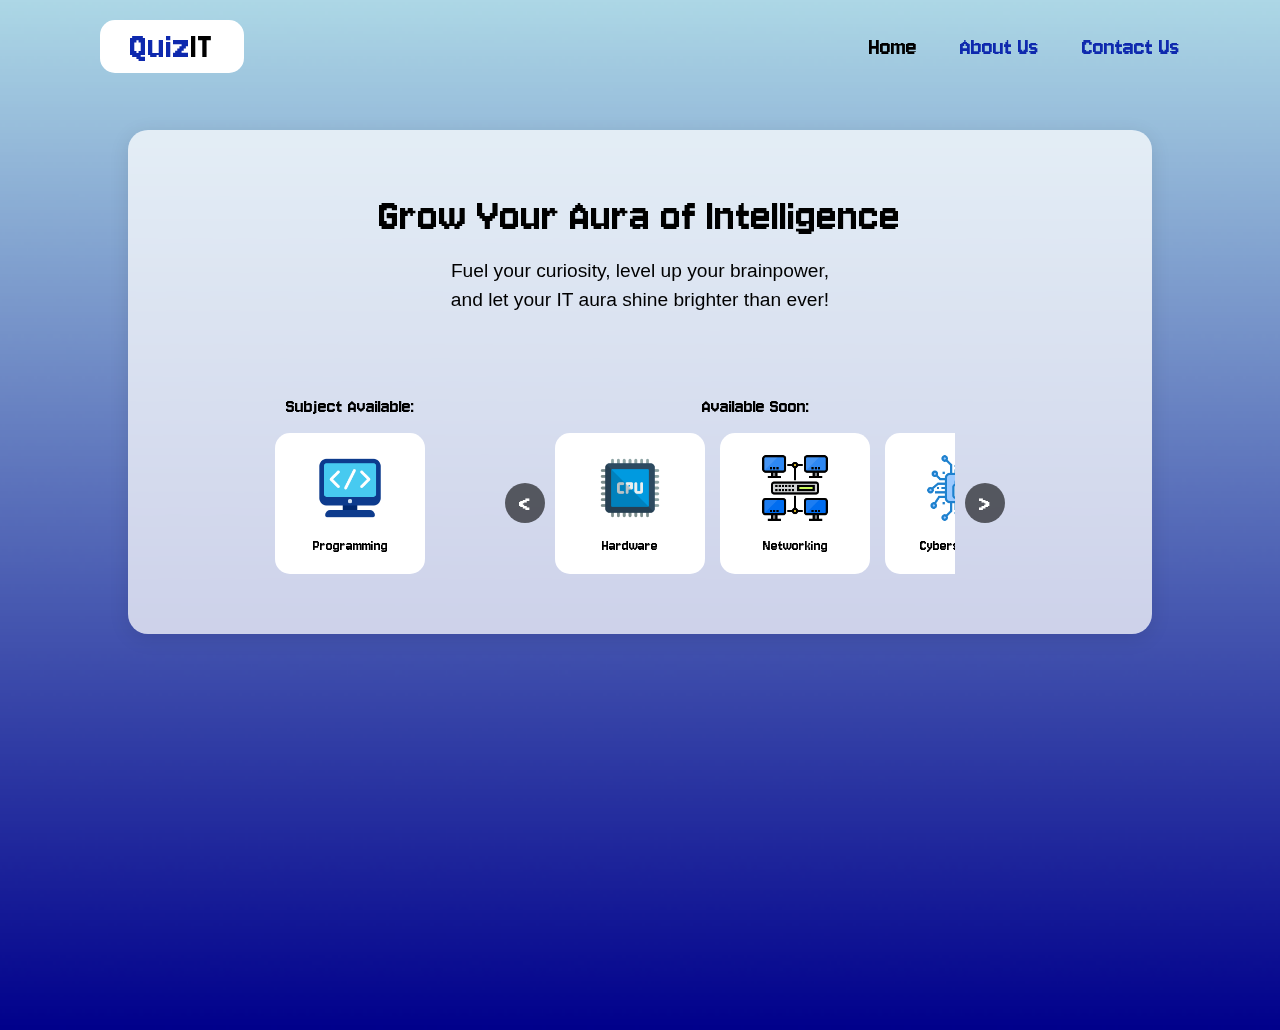
<file: index.html>
<!DOCTYPE html>
<html lang="en">

<head>
  <meta charset="UTF-8" />
  <meta name="viewport" content="width=device-width, initial-scale=1.0" />
  <title>QuizIT</title>
  <link rel="stylesheet" href="style.css" />
</head>

<body>


  <header>
    <h2 class="logo"><span class="Quiz">Quiz</span><span class="IT">IT</span></h2>
    <nav class="navigation">
      <a href="#" class="active">Home</a>
      <a href="AboutUs.html">About Us</a>
      <a href="ContactUs.html">Contact Us</a>
    </nav>
  </header>
  <div class="page-content">
    <div class="transparentbg">
      <div class="main-text">
        <h1>Grow Your Aura of Intelligence</h1>
        <p>
          Fuel your curiosity, level up your brainpower,<br />
          and let your IT aura shine brighter than ever!
        </p>
      </div>

      <!-- Subject Available Section -->
      <div class="subjects-layout">
        <!-- Left section -->
        <div class="left-section">
          <h2>Subject Available:</h2>
          <div class="subjectbox available" id="programmingbox">
            <img src="Images/programming.png" alt="Programming" />
            <p>Programming</p>
          </div>
        </div>

        <!-- Right section -->
        <div class="right-section">
          <h2>Available Soon:</h2>
          <div class="scroll-area">
            <button class="arrow left" id="leftArrow">&lt;</button>

            <div class="scroll-container" id="scrollContainer">
              <div class="subjectbox soon">
                <img src="Images/hardware.png" alt="Hardware" />
                <p>Hardware</p>
              </div>
              <div class="subjectbox soon">
                <img src="Images/networking.png" alt="Networking" />
                <p>Networking</p>
              </div>
              <div class="subjectbox soon">
                <img src="Images/cybersecurity.png" alt="Cybersecurity" />
                <p>Cybersecurity</p>
              </div>
              <div class="subjectbox soon">
                <img src="Images/ui_ux.png" alt="Database" />
                <p>UI/UX</p>
              </div>
            </div>

            <button class="arrow right" id="rightArrow">&gt;</button>
          </div>
        </div>
      </div>
    </div>
  </div>


  <div class="modul" id="programmingmodul">

    <div class="modulcontent">
      <span class="closebtn">&times;</span>

      <div class="popup-content">
        <img src="Images/goodlck.png" alt="Good Luck Icon" class="goodluck-icon" />

        <div class="modul-text">
          <h2>PROGRAMMING</h2>
          <p>Please select: </p>

          <button class="module-btn">MODULE 1: HISTORY</button>
          <button class="module-btn">MODULE 2: BASIC SYNTAX</button>
          <button class="module-btn">MODULE 3: HISTORY AND BASIC SYNTAX</button>
        </div>
      </div>
    </div>
  </div>

  <script src="script.js"></script>
</body>

</html>
</file>
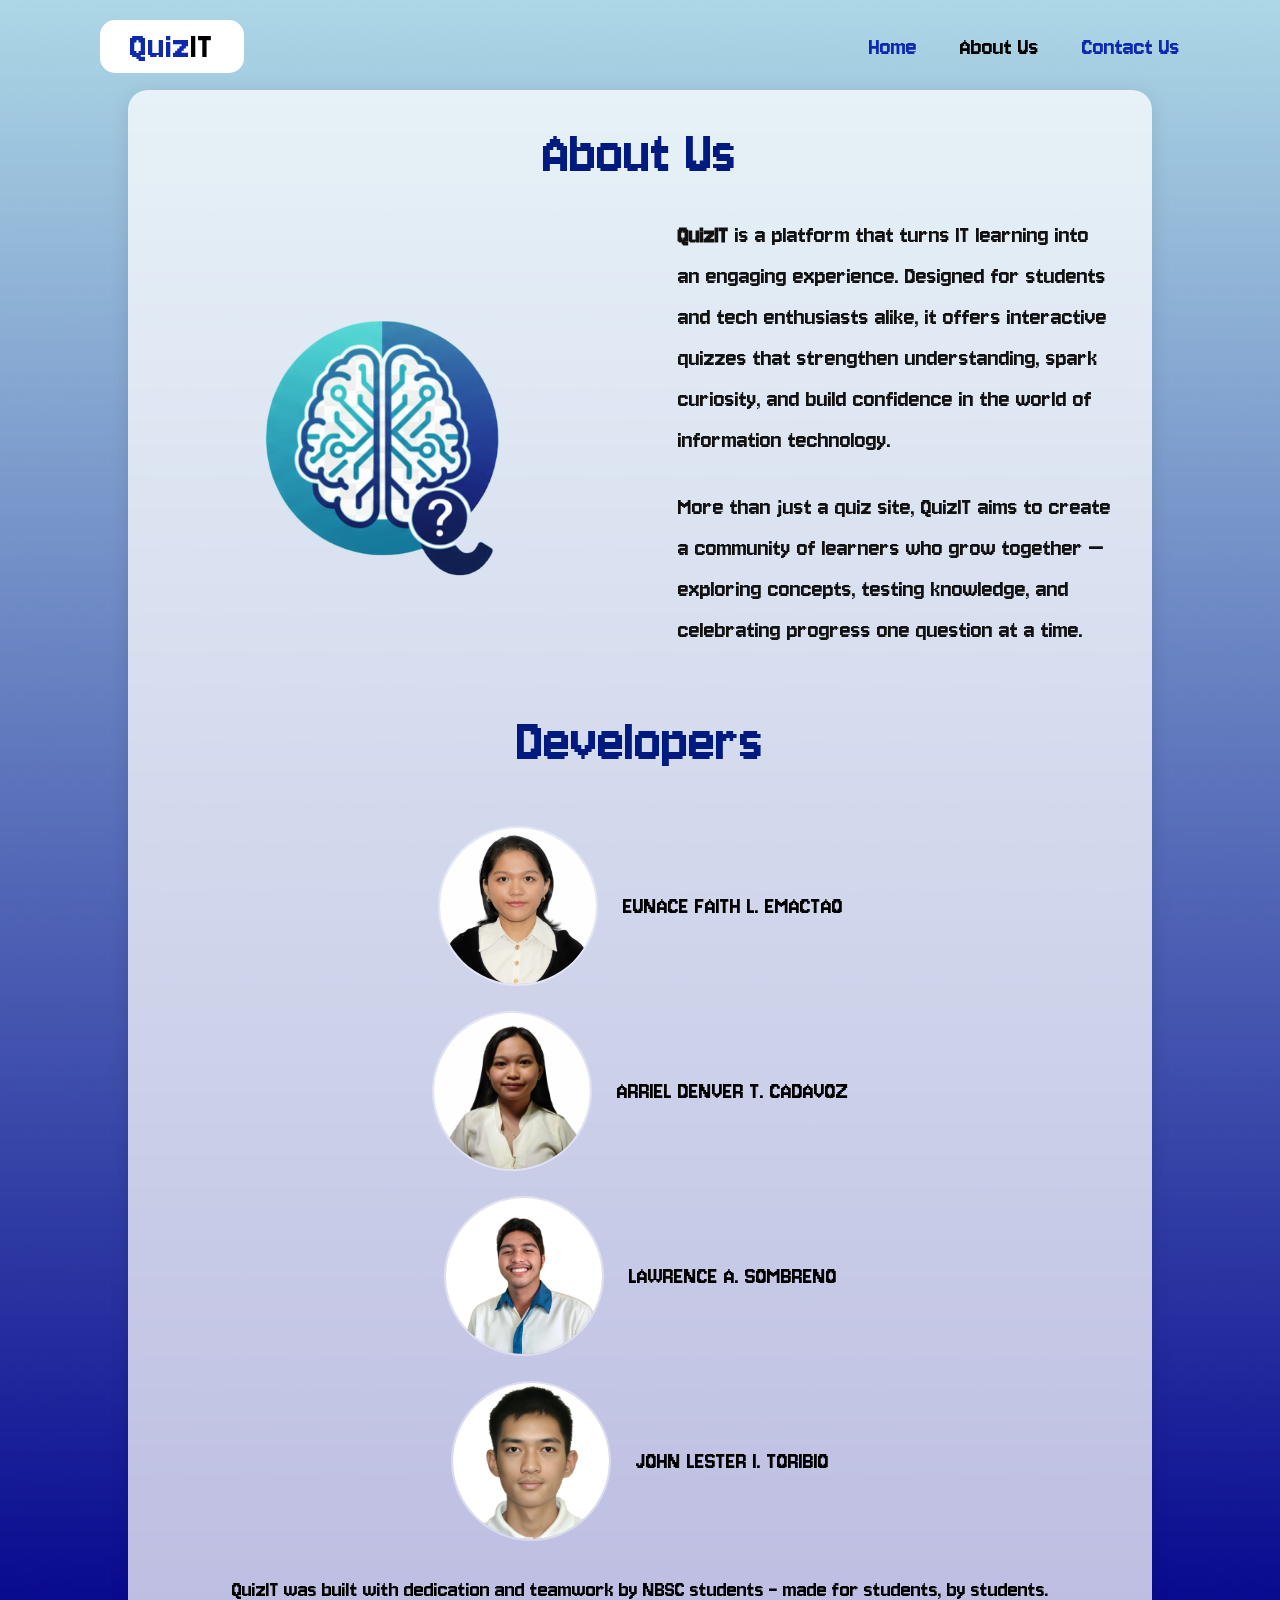
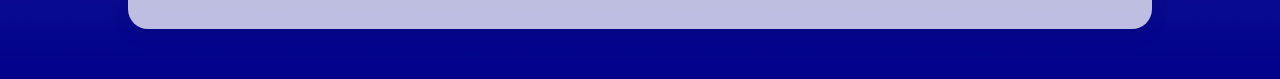
<file: AboutUs.html>
<!DOCTYPE html>
<html lang="en">

<head>
  <meta charset="UTF-8" />
  <meta name="viewport" content="width=device-width, initial-scale=1.0" />
  <title>About Us | QuizIT</title>
  <link rel="stylesheet" href="style.css" />
</head>

<body>
  <header>
    <h2 class="logo"><span class="Quiz">Quiz</span><span class="IT">IT</span></h2>
    <nav class="navigation">
      <a href="index.html">Home</a>
      <a href="#" class="active">About Us</a>
      <a href="ContactUs.html">Contact Us</a>
    </nav>
  </header>

  <section class="about-section">
    <h1>About Us</h1>

    <div class="about-container">
      <div class="about-left">
        <img src="Images/aboutusBrain.png" alt="QuizIT Brain" class="about-img" />
      </div>

      <div class="about-right">
          <p>
            <strong>QuizIT</strong> is a platform that turns IT learning into an engaging experience.
            Designed for students and tech enthusiasts alike, it offers interactive quizzes that strengthen
            understanding, spark curiosity, and build confidence in the world of information technology.
          </p>
          <br>
          <p>
            More than just a quiz site, QuizIT aims to create a community of learners who grow together —
            exploring concepts, testing knowledge, and celebrating progress one question at a time.
          </p>
      </div>
    </div>

    <h2 class="developer-title"> Developers</h2>
    <div class="team-list">
      <div class="team-member">
        <img src="Images/Euna.jpg" alt="Eunace">
        <h3>EUNACE FAITH L. EMACTAO</h3>
      </div>

      <div class="team-member">
        <img src="Images/Ariel.jpg" alt="Arriel">
        <h3>ARRIEL DENVER T. CADAVOZ</h3>
      </div>

      <div class="team-member">
        <img src="Images/law.png" alt="Lawrence">
        <h3>LAWRENCE A. SOMBRENO</h3>
      </div>

      <div class="team-member">
        <img src="Images/Lester.jpg" alt="John Lester">
        <h3>JOHN LESTER I. TORIBIO</h3>
      </div>
    </div>

    <p class="about-bottom">
      QuizIT was built with dedication and teamwork by NBSC
      students - made for students, by students.
    </p>

  </section>
</body>

</html>
</file>
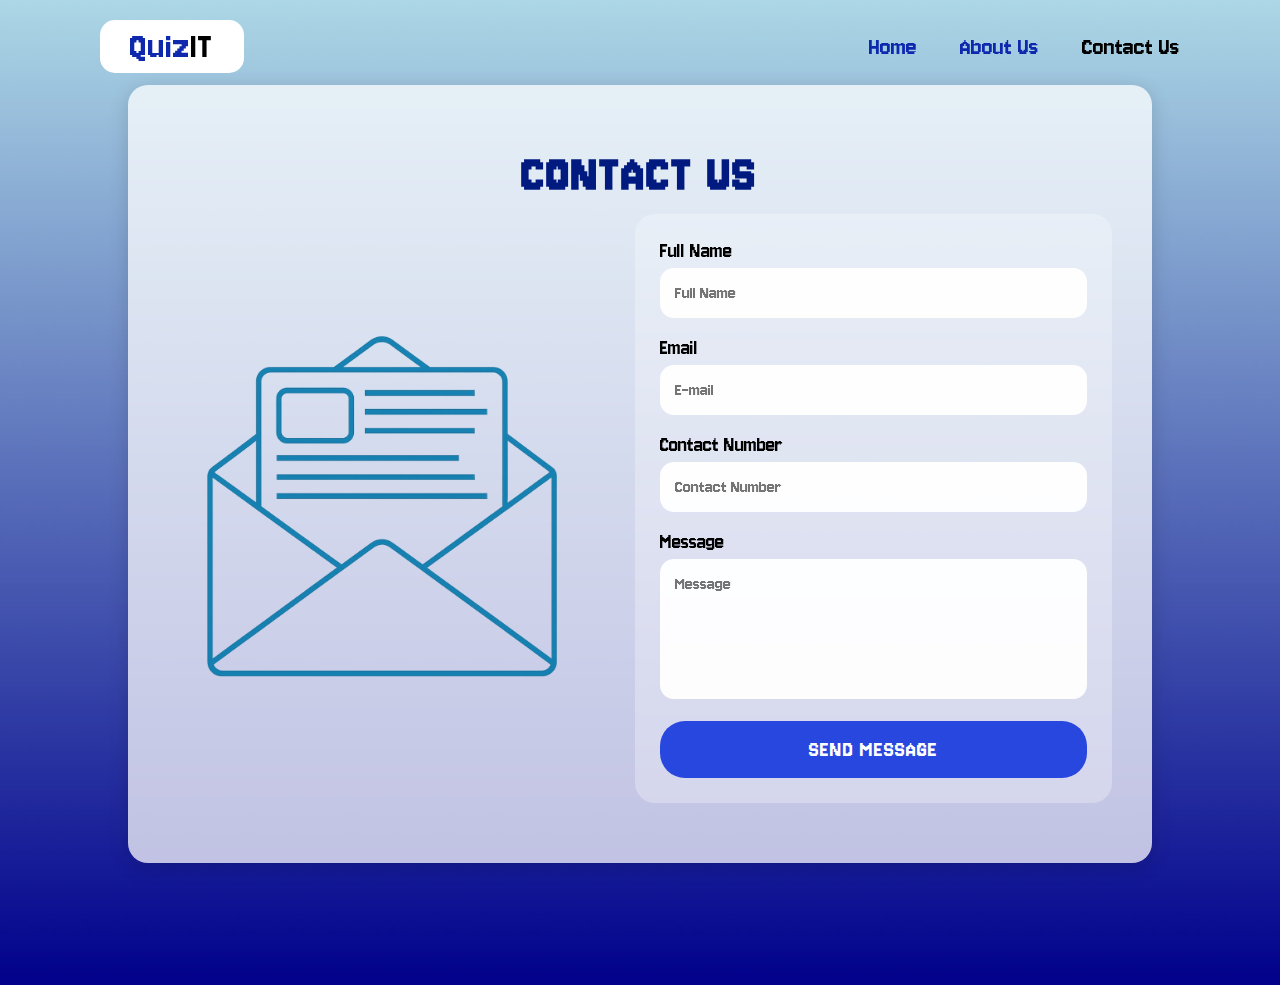
<file: ContactUs.html>
<!DOCTYPE html>
<html lang="en">

<head>
    <meta charset="UTF-8">
    <meta name="viewport" content="width=device-width, initial-scale=1.0">
    <title>Contact Us</title>
    <link rel="stylesheet" href="style.css" />
</head>

<body>
    <header>
        <h2 class="logo"><span class="Quiz">Quiz</span><span class="IT">IT</span></h2>
        <nav class="navigation">
            <a href="index.html">Home</a>
            <a href="AboutUs.html">About Us</a>
            <a href="#" class="active">Contact Us</a>
        </nav>
    </header>

    <section class="contact-section">
        <h1>CONTACT US</h1>

        <div class="contact-container">


            <div class="contact-left">
                <img src="Images/messicon.png" alt="">
            </div>


            <div class="contact-middle">
                <img src="Images/contus.png" alt="">
            </div>


            <form class="contact-form" action="https://formsubmit.co/quizit.inc@gmail.com" method="POST">

                <input type="hidden" name="_captcha" value="false">
                <input type="hidden" name="_subject" value="New message from QuizIT Contact Form!">
                <input type="hidden" name="_autoresponse" value="Thank you for contacting QuizIT! We will reply as soon as possible.">


                <label>Full Name</label>
                <input type="text" name="Full Name" required placeholder="Full Name">

                <label>Email</label>
                <input type="email" name="Email" required placeholder="E-mail">

                <label>Contact Number</label>
                <input type="text" name="Contact Number" placeholder="Contact Number">

                <label>Message</label>
                <textarea name="Message" required placeholder="Message"></textarea>

                <button class="contact-btn" type="submit">SEND MESSAGE</button>
            </form>


        </div>
    </section>


</body>

</html>
</file>
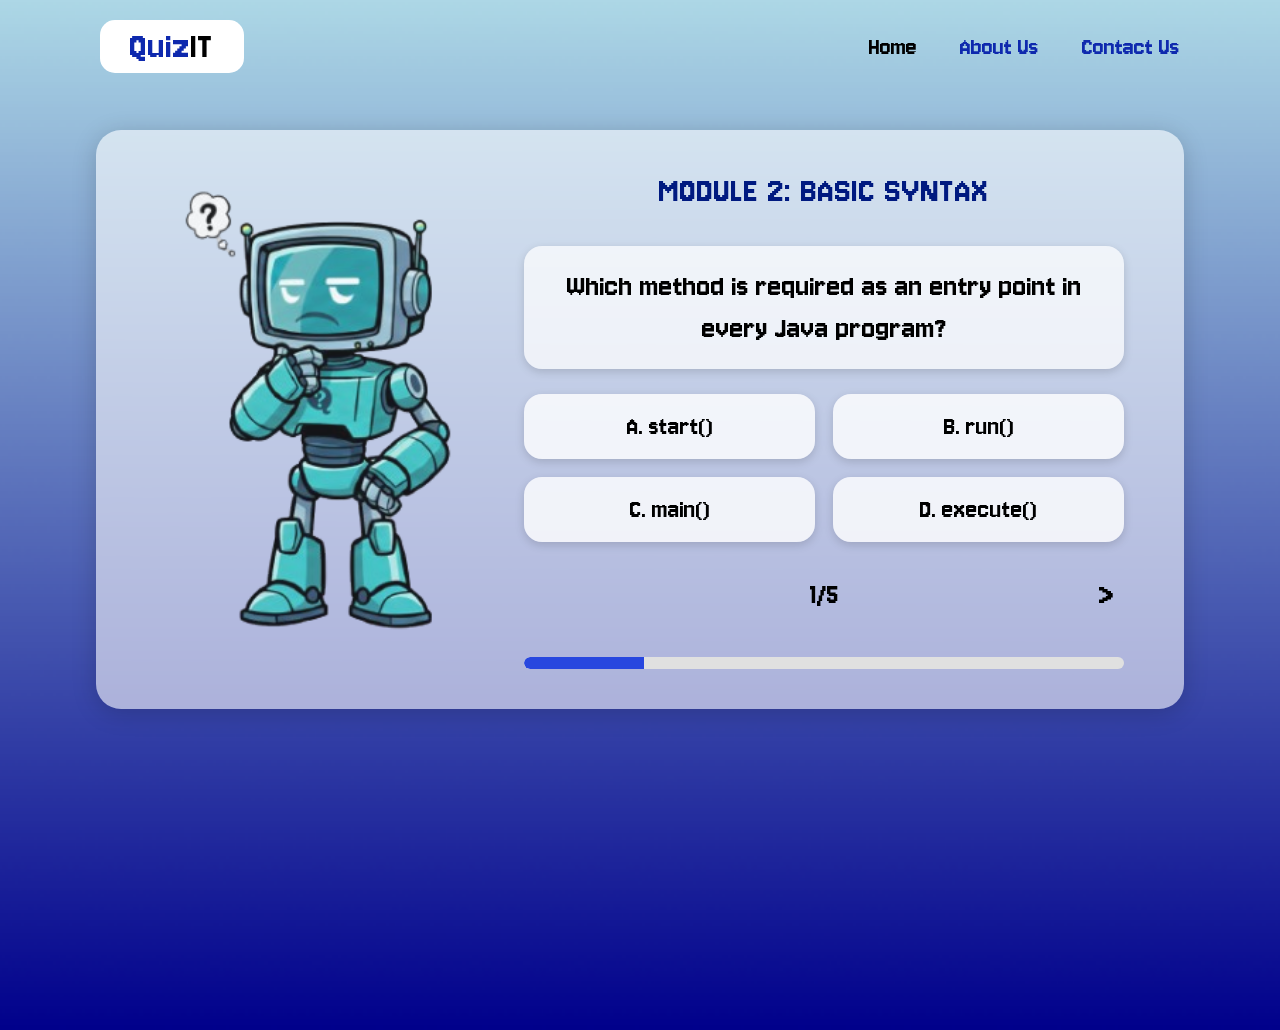
<file: mod 2.html>
<!DOCTYPE html>
<html lang="en">

<head>
    <meta charset="UTF-8">
    <meta name="viewport" content="width=device-width, initial-scale=1.0">
    <title>QuizIT</title>

    <link rel="stylesheet" href="style.css">
</head>

<body>

    <header>
        <h2 class="logo"><span class="Quiz">Quiz</span><span class="IT">IT</span></h2>
        <nav class="navigation">
            <a href="index.html" class="active">Home</a>
            <a href="AboutUs.html">About Us</a>
            <a href="ContactUs.html">Contact Us</a>
        </nav>
    </header>


    <div class="quiz-container">

        <img src="Images/quizrob.png" class="quiz-robot" />


        <div class="quiz-content">

            <div class="module-title" id="moduleTitle"></div>

            <div class="quiz-question" id="quizQuestion"></div>

            <div class="choices-grid" id="choicesGrid"></div>



            <div id="resultPopup" class="result-popup hidden">
                <div class="result-box">

                    <div class="left-side">
                        <img src="Images/congrats.png" class="result-robot">
                    </div>

                    <div class="right-side">
                        <h2 class="result-title">WELL DONE!</h2>
                        <p class="result-message">Nice work — you're improving every time.</p>

                        <h3 class="result-score">
                            Score:<br>
                            <span id="finalScore"></span>
                        </h3>


                        <div class="result-buttons">
                            <button onclick="window.location.href='index.html'" class="home-btn">HOME</button>
                            <button onclick="location.reload()" class="retry-btn">RETRY</button>
                        </div>
                    </div>

                </div>
            </div>



            <div class="quiz-footer">
                <div class="footer-center">1/5</div>
                <span class="next-btn">></span>
            </div>

            <div class="progress-bar">
                <div class="progress-fill"></div>
            </div>

        </div>
    </div>



    <script>
        let currentIndex = 0;
        let questions = [];
        let userAnswers = [];
        let score = 0;


        const moduleTitle = document.getElementById("moduleTitle");
        const quizQuestion = document.getElementById("quizQuestion");
        const choicesGrid = document.getElementById("choicesGrid");
        const footerCenter = document.querySelector(".footer-center");
        const nextBtn = document.querySelector(".next-btn");
        const progressFill = document.querySelector(".progress-fill"); // this is new


        function updateProgress() {

            footerCenter.textContent = `${currentIndex + 1}/${questions.length}`;


            const progressPercent = ((currentIndex + 1) / questions.length) * 100;
            progressFill.style.width = `${progressPercent}%`;
        }


        fetch("questions2.json")
            .then(res => res.json())
            .then(data => {
                function shuffle(array) {
                    return array.sort(() => Math.random() - 0.5);
                }

                let shuffled = shuffle(data.questions);
                questions = shuffled.slice(0, 5);
                userAnswers = Array(questions.length).fill(null);
                loadQuestion(currentIndex);
            })
            .catch(err => console.error(err));


        function loadQuestion(index) {
            const q = questions[index];
            moduleTitle.textContent = q.module;
            quizQuestion.textContent = q.question;
            choicesGrid.innerHTML = "";

            q.choices.forEach((choice, i) => {
                const btn = document.createElement("button");
                btn.className = "choice-btn";
                btn.textContent = choice;


                if (userAnswers[index] === i) btn.classList.add("selected");
                btn.addEventListener("click", () => {

                    userAnswers[index] = i;

                    Array.from(choicesGrid.children).forEach(b => b.classList.remove("selected"));
                    btn.classList.add("selected");
                });

                choicesGrid.appendChild(btn);
            });

            updateProgress();
            footerCenter.textContent = `${index + 1}/${questions.length}`;
        }


        nextBtn.addEventListener("click", () => {
            const selectedIndex = userAnswers[currentIndex];


            if (selectedIndex === null) {
                alert("Please select an answer before moving to the next question.");
                return;
            }


            if (selectedIndex === questions[currentIndex].correct) {
                score++;
            }


            if (currentIndex < questions.length - 1) {
                currentIndex++;
                loadQuestion(currentIndex);
            } else {
                document.getElementById("finalScore").textContent = `${score}/${questions.length}`;
                document.getElementById("resultPopup").classList.remove("hidden");
            }
        });
    </script>


</body>

</html>
</file>
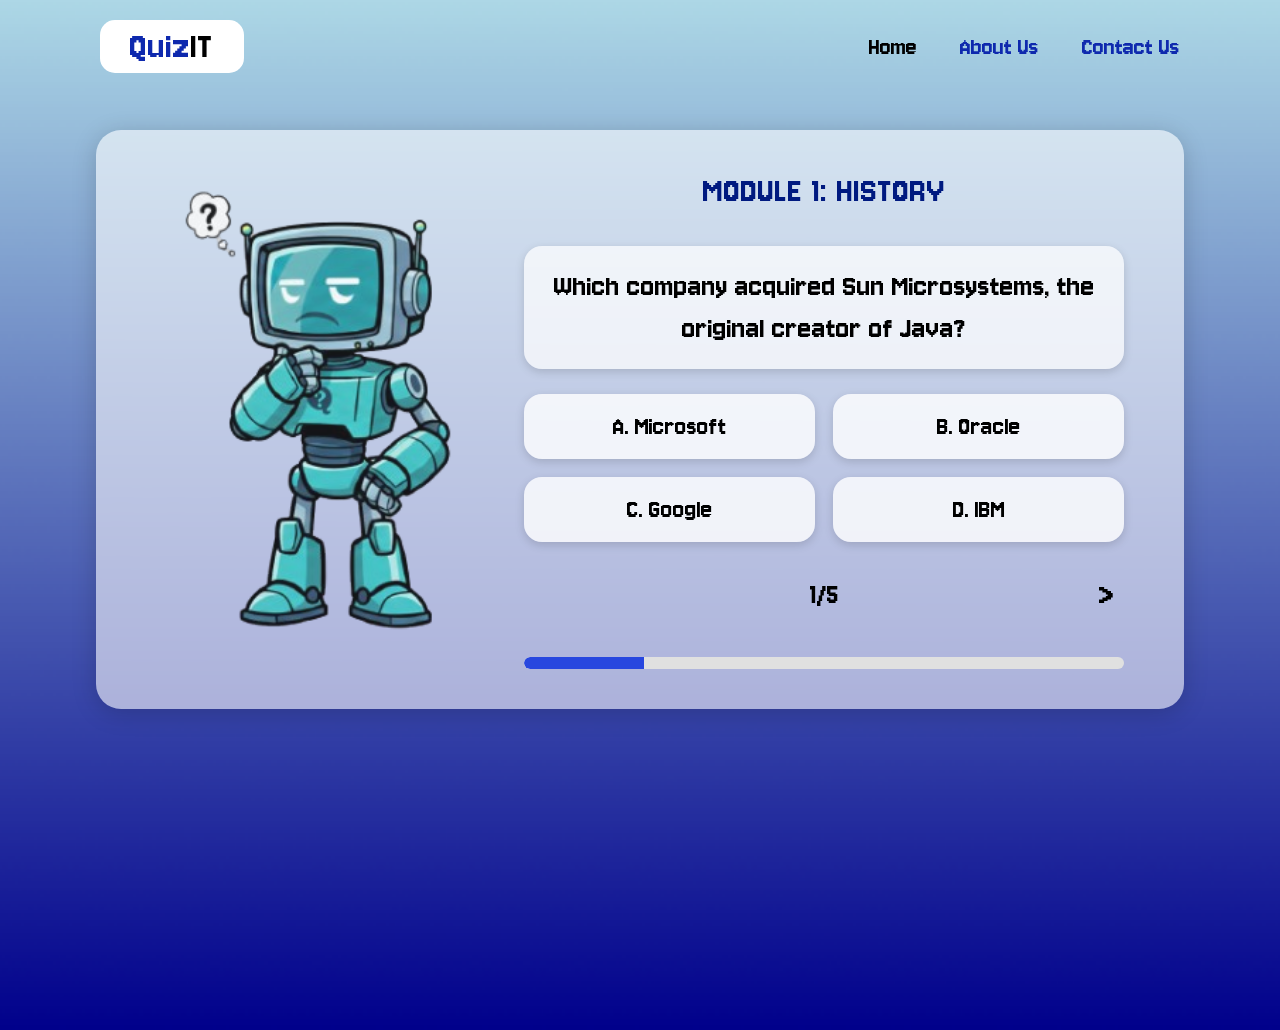
<file: mod1.html>
<!DOCTYPE html>
<html lang="en">

<head>
    <meta charset="UTF-8">
    <meta name="viewport" content="width=device-width, initial-scale=1.0">
    <title>QuizIT</title>

    <link rel="stylesheet" href="style.css">
</head>

<body>

    <header>
        <h2 class="logo"><span class="Quiz">Quiz</span><span class="IT">IT</span></h2>
        <nav class="navigation">
            <a href="index.html" class="active">Home</a>
            <a href="AboutUs.html">About Us</a>
            <a href="ContactUs.html">Contact Us</a>
        </nav>
    </header>


    <div class="quiz-container">

        <img src="Images/quizrob.png" class="quiz-robot" />


        <div class="quiz-content">

            <div class="module-title" id="moduleTitle"></div>

            <div class="quiz-question" id="quizQuestion"></div>

            <div class="choices-grid" id="choicesGrid"></div>



            <div id="resultPopup" class="result-popup hidden">
                <div class="result-box">

                    <div class="left-side">
                        <img src="Images/congrats.png" class="result-robot">
                    </div>

                    <div class="right-side">
                        <h2 class="result-title">WELL DONE!</h2>
                        <p class="result-message">Nice work — you're improving every time.</p>

                        <h3 class="result-score">
                            Score:<br>
                            <span id="finalScore"></span>
                        </h3>


                        <div class="result-buttons">
                            <button onclick="window.location.href='index.html'" class="home-btn">HOME</button>
                            <button onclick="location.reload()" class="retry-btn">RETRY</button>
                        </div>
                    </div>

                </div>
            </div>



            <div class="quiz-footer">
                <div class="footer-center">1/5</div>
                <span class="next-btn">></span>
            </div>

            <div class="progress-bar">
                <div class="progress-fill"></div>
            </div>

        </div>
    </div>



    <script>


        let currentIndex = 0;
        let questions = [];
        let userAnswers = [];
        let score = 0;


        const moduleTitle = document.getElementById("moduleTitle");
        const quizQuestion = document.getElementById("quizQuestion");
        const choicesGrid = document.getElementById("choicesGrid");
        const footerCenter = document.querySelector(".footer-center");
        const nextBtn = document.querySelector(".next-btn");
        const progressFill = document.querySelector(".progress-fill"); // this is new


        function updateProgress() {

            footerCenter.textContent = `${currentIndex + 1}/${questions.length}`;


            const progressPercent = ((currentIndex + 1) / questions.length) * 100;
            progressFill.style.width = `${progressPercent}%`;
        }


        fetch("questions.json")
            .then(res => res.json())
            .then(data => {
                function shuffle(array) {
                    return array.sort(() => Math.random() - 0.5);
                }

                let shuffled = shuffle(data.questions);

                questions = shuffled.slice(0, 5);

                userAnswers = Array(questions.length).fill(null);

                loadQuestion(currentIndex);
            })
            .catch (err => console.error(err));


        function loadQuestion(index) {
            const q = questions[index];
            moduleTitle.textContent = q.module;
            quizQuestion.textContent = q.question;
            choicesGrid.innerHTML = "";

            q.choices.forEach((choice, i) => {
                const btn = document.createElement("button");
                btn.className = "choice-btn";
                btn.textContent = choice;


                if (userAnswers[index] === i) btn.classList.add("selected");

                btn.addEventListener("click", () => {

                    userAnswers[index] = i;

                    Array.from(choicesGrid.children).forEach(b => b.classList.remove("selected"));
                    btn.classList.add("selected");
                });


                choicesGrid.appendChild(btn);


            });
            updateProgress();
            footerCenter.textContent = `${index + 1}/${questions.length}`;
        }


        nextBtn.addEventListener("click", () => {
            const selectedIndex = userAnswers[currentIndex];


            if (selectedIndex === null) {
                alert("Please select an answer before moving to the next question.");
                return;
            }


            if (selectedIndex === questions[currentIndex].correct) {
                score++;
            }


            if (currentIndex < questions.length - 1) {
                currentIndex++;
                loadQuestion(currentIndex);
            } else {
                document.getElementById("finalScore").textContent = `${score}/${questions.length}`;
                document.getElementById("resultPopup").classList.remove("hidden");
            }
        });

    </script>


</body>

</html>
</file>
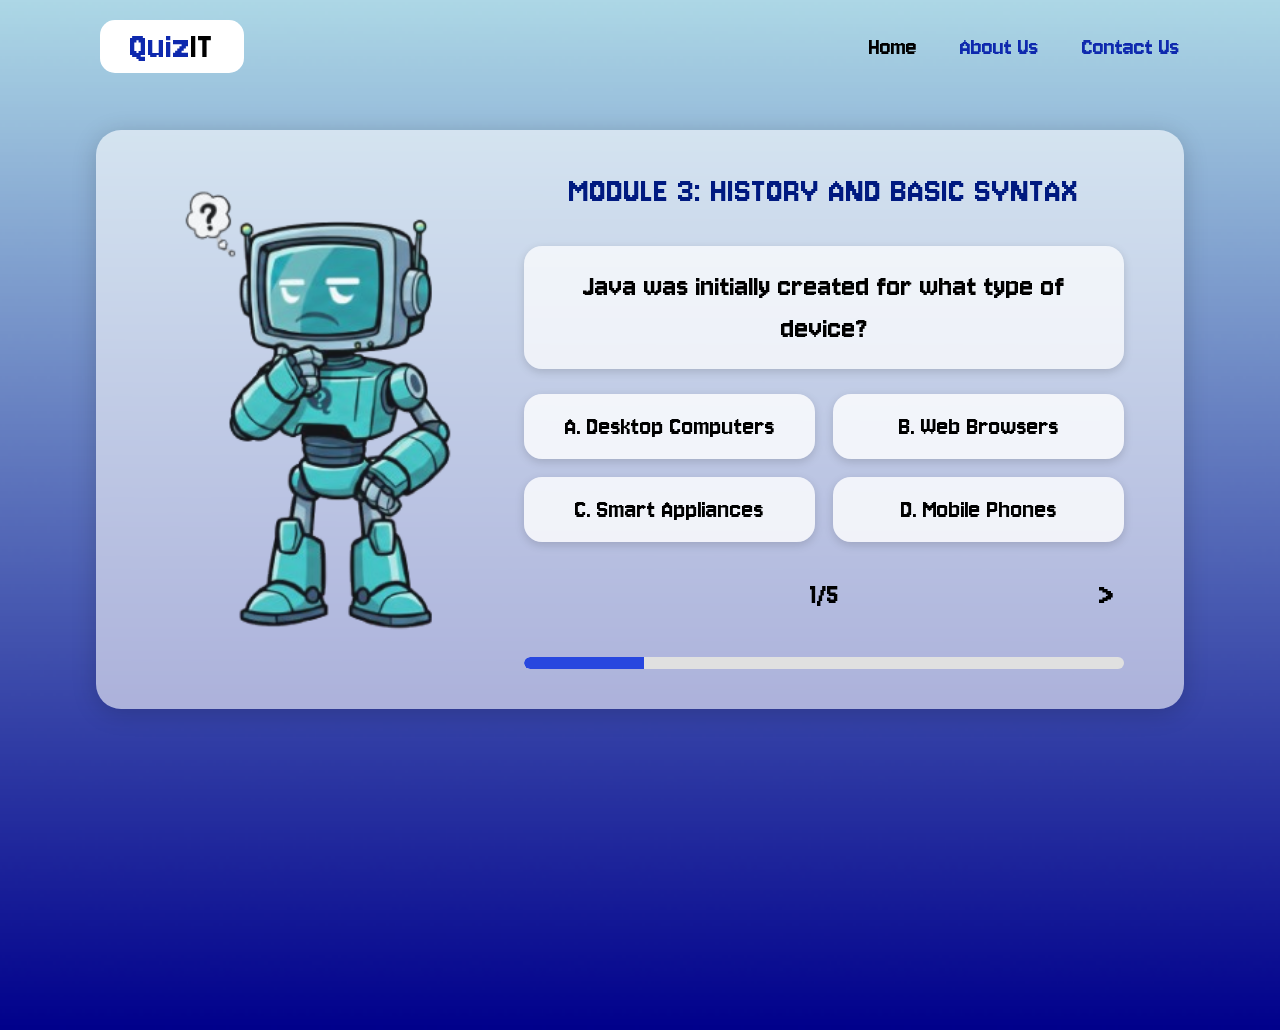
<file: mod3.html>
<!DOCTYPE html>
<html lang="en">

<head>
    <meta charset="UTF-8">
    <meta name="viewport" content="width=device-width, initial-scale=1.0">
    <title>QuizIT</title>

    <link rel="stylesheet" href="style.css">
</head>

<body>

    <header>
        <h2 class="logo"><span class="Quiz">Quiz</span><span class="IT">IT</span></h2>
        <nav class="navigation">
            <a href="index.html" class="active">Home</a>
            <a href="AboutUs.html">About Us</a>
            <a href="ContactUs.html">Contact Us</a>
        </nav>
    </header>


    <div class="quiz-container">

        <img src="Images/quizrob.png" class="quiz-robot" />


        <div class="quiz-content">

            <div class="module-title" id="moduleTitle"></div>

            <div class="quiz-question" id="quizQuestion"></div>

            <div class="choices-grid" id="choicesGrid"></div>



            <div id="resultPopup" class="result-popup hidden">
                <div class="result-box">

                    <div class="left-side">
                        <img src="Images/congrats.png" class="result-robot">
                    </div>

                    <div class="right-side">
                        <h2 class="result-title">WELL DONE!</h2>
                        <p class="result-message">Nice work — you're improving every time.</p>

                        <h3 class="result-score">
                            Score:<br>
                            <span id="finalScore"></span>
                        </h3>


                        <div class="result-buttons">
                            <button onclick="window.location.href='index.html'" class="home-btn">HOME</button>
                            <button onclick="location.reload()" class="retry-btn">RETRY</button>
                        </div>
                    </div>

                </div>
            </div>



            <div class="quiz-footer">
                <div class="footer-center">1/5</div>
                <span class="next-btn">></span>
            </div>

            <div class="progress-bar">
                <div class="progress-fill"></div>
            </div>

        </div>
    </div>



    <script>
        let currentIndex = 0;
        let questions = [];
        let userAnswers = [];
        let score = 0;


        const moduleTitle = document.getElementById("moduleTitle");
        const quizQuestion = document.getElementById("quizQuestion");
        const choicesGrid = document.getElementById("choicesGrid");
        const footerCenter = document.querySelector(".footer-center");
        const nextBtn = document.querySelector(".next-btn");
        const progressFill = document.querySelector(".progress-fill"); // this is new


        function updateProgress() {
          
            footerCenter.textContent = `${currentIndex + 1}/${questions.length}`;

            
            const progressPercent = ((currentIndex + 1) / questions.length) * 100;
            progressFill.style.width = `${progressPercent}%`;
        }

        fetch("questions3.json")
            .then(res => res.json())
            .then(data => {
                function shuffle(array) {
                    return array.sort(() => Math.random() - 0.5);
                }

                let shuffled = shuffle(data.questions);
                questions = shuffled.slice(0, 5);
                userAnswers = Array(questions.length).fill(null);
                loadQuestion(currentIndex);
            })
            .catch(err => console.error(err));


        function loadQuestion(index) {
            const q = questions[index];
            moduleTitle.textContent = q.module;
            quizQuestion.textContent = q.question;
            choicesGrid.innerHTML = "";

            q.choices.forEach((choice, i) => {
                const btn = document.createElement("button");
                btn.className = "choice-btn";
                btn.textContent = choice;


                if (userAnswers[index] === i) btn.classList.add("selected");

                btn.addEventListener("click", () => {

                    userAnswers[index] = i;

                    Array.from(choicesGrid.children).forEach(b => b.classList.remove("selected"));
                    btn.classList.add("selected");
                });
                choicesGrid.appendChild(btn);
            });
            updateProgress(); 
            footerCenter.textContent = `${index + 1}/${questions.length}`;
        }

        nextBtn.addEventListener("click", () => {
            const selectedIndex = userAnswers[currentIndex];


            if (selectedIndex === null) {
                alert("Please select an answer before moving to the next question.");
                return;
            }


            if (selectedIndex === questions[currentIndex].correct) {
                score++;
            }


            if (currentIndex < questions.length - 1) {
                currentIndex++;
                loadQuestion(currentIndex);
            } else {
                document.getElementById("finalScore").textContent = `${score}/${questions.length}`;
                document.getElementById("resultPopup").classList.remove("hidden");
            }
        });
    </script>


</body>

</html>
</file>
<file: style.css>
/*===== The Main Styles nga part =====*/

@import url('https://fonts.googleapis.com/css2?family=Jersey+10&display=swap');

* {
  margin: 0;
  padding: 0;
  box-sizing: border-box;
  font-family: 'Jersey 10', sans-serif;
}

body {
  background: url("Images/quizITbg.jpg") no-repeat center/cover;
  min-height: 100vh;
}

.transparentbg {
  background: rgba(255, 255, 255, 0.736);
  backdrop-filter: blur(8px);
  border-radius: 20px;
  padding: 60px 40px;
  width: 80%;
  margin: 130px auto 50px;
  color: #000;
  text-align: center;
  display: flex;
  flex-direction: column;
  align-items: center;
  gap: 40px;
  box-shadow: 0 4px 20px rgba(0, 0, 0, 0.1);
}

/*========== Header and Navigation nga Part ==========*/
header {
  position: fixed;
  top: 0;
  width: 100%;
  display: flex;
  justify-content: space-between;
  align-items: center;
  padding: 20px 100px;
  z-index: 99;
}

.logo {
  display: inline;
  font-size: 2.5em;
  font-weight: 400;
  letter-spacing: 1px;
  background-color: white;
  padding: 5px 30px;
  border-radius: 15px;
  display: inline-block;
}

.Quiz {
  color: #0e29ae;
}

.IT {
  color: #000000;
}

.navigation a {
  margin-left: 40px;
  text-decoration: none;
  color: #0e29ae;
  font-weight: 300;
  font-size: 1.6em;
  font-style: "Poppins", sans-serif;
}

.navigation a:hover {
  color: #000000;
}

.navigation a.active {
  color: black;
}

/*=============== Homepage nga part ===============*/
.main-text h1 {
  font-size: 3em;
  margin-bottom: 15px;
  font-weight: 350;
}

.main-text p {
  font-size: 1.2em;
  margin-bottom: 40px;
  font-weight: 200;
  font-family: Itim, sans-serif;
  line-height: 1.5em;
}

/* Layout sa subjects */
.subjects-layout {
  display: flex;
  justify-content: center;
  align-items: flex-start;
  gap: 80px;
  flex-wrap: wrap;
}

.subjectbox {
   background: #ffffff;
  border-radius: 15px;
  padding: 20px;
  text-align: center;
  width: 150px;
  flex-shrink: 0;
  transition: 0.3s;
   color: rgb(0, 0, 0);
}

.subjectbox:hover {
  transform: scale(1.05);
}

.subjectbox img {
  width: 70px;
  height: 70px;
  margin-bottom: 10px;
}

.left-section,
.right-section {
  display: flex;
  flex-direction: column;
  align-items: center;
}

.left-section h2,
.right-section h2 {
  font-size: 1.3em;
  margin-bottom: 15px;
  font-weight: 400;
}

/* Scrollable Right Section */
.scroll-area {
  display: flex;
  align-items: center;
  gap: 10px;
}

.scroll-container {
  display: flex;
  overflow-x: auto;
  scroll-behavior: smooth;
  gap: 15px;
  max-width: 400px;
}

.scroll-container::-webkit-scrollbar {
  display: none;
}

/* Arrows */
.arrow {
  background: rgba(0, 0, 0, 0.6);
  color: white;
  border: none;
  border-radius: 50%;
  width: 40px;
  height: 40px;
  font-size: 1.5em;
  cursor: pointer;
  transition: background 0.3s;
}

.arrow:hover {
  background: #0e29ae;
}

/* Responsive Fix */
@media (max-width: 850px) {
  .subjects-layout {
    flex-direction: column;
    align-items: center;
    gap: 40px;
  }

  .scroll-container {
    max-width: 300px;
  }
}

.blurred {
  filter: blur(8px);
  transition: filter 0.3s ease;
  pointer-events: none;
  user-select: none;
}

/*========== Modul styles ( sa quiz kung mag start ) ==========*/
.modul {
  display: none;
  position: fixed;
  top: 0;
  left: 0;
  width: 100%;
  height: 100%;
  backdrop-filter: blur(5px);
  -webkit-backdrop-filter: blur(5px);
  justify-content: center;
  align-items: center;
  z-index: 1000;
}

/*=============== Popup Box ===============*/
.modulcontent {
  background: rgba(255, 255, 255, 0.748);
  backdrop-filter: blur(8px);
  border-radius: 20px;
  padding: 20px 50px;
  text-align: center;
  width: 690px;
  height: 450px;
  box-shadow: 0 4px 20px rgba(0, 0, 0, 0.2);
  z-index: 1100;
  animation: fadeIn 0.3s ease-in-out;
  font-family: Verdana;
}

.closebtn {
  position: absolute;
  top: 20px;
  right: 30px;
  font-size: 2.3em;
  color: #333;
  cursor: pointer;
}

.closebtn:hover {
  color: #000;
}

.popup-content {
  display: flex;
  align-items: center;
  justify-content: center;
  gap: 20px;
}

/* Robot / Good Luck image */
.goodluck-icon {
  height: 450px;
}

/* TEXT AREA */
.modul-text {
  text-align: center;
}

.modul-text h2 {
  font-size: 2.6em;
  margin-bottom: 15px;
}

.modul-text p {
  font-size: 2em;
  margin-bottom: 25px;
}

/*=============== Mga buttons sa Module  ================*/

.module-btn {
  display: block;
  width: 350px;
  margin: 12px auto;
  padding: 15px 18px;

  background: #2847df;
  color: white;
  border: none;
  border-radius: 25px;

  font-size: 1.5em;
  cursor: pointer;
  transition: 0.2s;
  letter-spacing: 1px;
}

.module-btn:hover {
  transform: scale(1.03);
  background: #1d32a5;
}

/* FADE-IN ANIMATION */
@keyframes fadeIn {
  from {
    opacity: 0;
    transform: scale(0.94);
  }

  to {
    opacity: 1;
    transform: scale(1);
  }
}

/*=============== About Us nga Part ===============*/
.about-section {
  background: rgba(255, 255, 255, 0.736);
  backdrop-filter: blur(8px);
  border-radius: 20px;
  padding: 20px 40px;
  width: 80%;
  margin: 90px auto 50px;
  text-align: center;
  gap: 100px;
  box-shadow: 0 4px 20px rgba(0, 0, 0, 0.1);
}

.about-section h1 {
  color: #001a80;
  font-size: 4em;
  font-weight: 590;
  margin: 10px 0 0;
  text-align: center;
}

.about-container {
  display: flex;
  justify-content: center;
  align-items: center;
  gap: 10px;
  margin: 0 auto;
  flex-wrap: wrap;
}

.about-left {
  flex: 0 0 200px;
  display: flex;
  justify-content: center;
  align-items: center;
}

.about-img {
  width: 500px;
  height: 500px;
  display: block;
  object-fit: cover;
}


.about-right {
  flex: 1;
  max-width: 700px;
  text-align: left;
}


.about-right p {
  font-size: 1.6em;
  font-weight: 500;
  line-height: 1.6;
  color: #111;
  margin-bottom: 10px;
}

.developer-title {
  color: #001a80;
  font-size: 4em;
  font-weight: 590;
  margin: 20px;
  text-align: center;
  margin-bottom: 50px;
}

.team-list {
  display: flex;
  flex-direction: column;
  align-items: center;
  gap: 25px;
}

.team-member {
  display: flex;
  align-items: center;
  gap: 25px;
  justify-content: center;
}

.team-member img {
  width: 160px;
  height: 160px;
  object-fit: cover;
  border-radius: 80%;
  border: 2px solid rgba(255, 255, 255, 0.4)
}

.team-member h3 {
  font-size: 1.6em;
  color: #000;
  font-weight: 500;
}

.about-bottom {
  margin-top: 30px;
  font-size: 1.5em;
  line-height: 1.6;
  color: #000000;
}

@media (max-width: 768px) {
  .about-container {
    flex-direction: column;
    text-align: center;
  }

  .about-right {
    margin-top: 10px;
  }
}

/*==================== Contact Us nga part ====================*/


.contact-section {
 background: rgba(255, 255, 255, 0.736);
  backdrop-filter: blur(8px);
  border-radius: 20px;
  padding: 60px 40px;
  width: 80%;
  margin: 85px auto 60px;
  text-align: center;
  box-shadow: 0 4px 20px rgba(0, 0, 0, 0.15);
  

}

.contact-section h1 {
  color:  #001a80;
  font-size: 3.4em;
  margin-bottom: 10px;
  letter-spacing: 2px;
}

/* Main layout: THREE COLUMNS like reference */
.contact-container {
  display: flex;
  justify-content: center;
  align-items: center;
  gap: 40px;
  margin-top: 1px;
  flex-wrap: wrap;
}

/* LEFT envelope */
.contact-left {
  flex: 1;
  display: flex;
  justify-content: center;
}

.contact-left img {
  width: 150%;
  max-width: 400px;
  opacity: 0.9;
}

.contact-middle {
  display: none;
}



/* RIGHT form */
.contact-form {
  flex: 1;
  max-width: 800px;
  padding: 25px;
  background:  #ffffff4a;
  border-radius: 20px;
  text-align: left;
}

.contact-form label {
  display: block;
  font-size: 1.4em;
  margin-bottom: 5px;
}

.contact-form input,
.contact-form textarea {
  width: 100%;
  padding: 15px;
  border-radius: 14px;
  border: none;
  outline: none;
  font-size: 1.2em;
  background: rgba(255, 255, 255, 0.949);
  margin-bottom: 18px;
}


.contact-form textarea {
  
  height: 140px;
  resize: none;
}

.contact-btn {
  width: 100%;
  padding: 16px;
  background: #2847df;
  color: white;
  border: none;
  border-radius: 25px;
  font-size: 1.5em;
  cursor: pointer;
  letter-spacing: 1px;
  transition: 0.25s;
}

.contact-btn:hover {
  transform: scale(1.03);
  background: #1d32a5;
}


@media (max-width: 1050px) {
  .contact-container {
    flex-direction: column;
  }

  .contact-left img,
  .contact-middle img {
    width: 70%;
  }

  .contact-form {
    
    width: 90%;
  }
  
}

/*==================== QUIZ PAGE (mod1.css) ====================*/

@import url('https://fonts.googleapis.com/css2?family=Jersey+10&display=swap');

* {
  margin: 0;
  padding: 0;
  box-sizing: border-box;
  font-family: "Jersey 10", sans-serif;
}

body {
  background: url("Images/quizITbg.jpg") no-repeat center/cover;
  min-height: 100vh;
}

/*==================== MAIN QUIZ LAYOUT ====================*/

.quiz-container {
  display: flex;
  justify-content: center;
  align-items: center;
  gap: 40px;

  background: rgba(255, 255, 255, 0.59);
  backdrop-filter: blur(10px);
  border-radius: 25px;
  width: 85%;
  padding: 40px 60px;
  box-shadow: 0 4px 25px rgba(0, 0, 0, 0.18);

  margin: 130px auto 50px;
}

/*==================== LEFT ROBOT IMAGE ====================*/

.quiz-robot {
  width: 380px;
  height: auto;
  opacity: 0.9;
}

/*==================== RIGHT QUIZ CONTENT ====================*/

.quiz-content {
  width: 100%;
  max-width: 600px;
  color: #000;
  display: flex;
  flex-direction: column;
  gap: 25px;
}

/* Module title */
.module-title {
  font-size: 2.4em;
  letter-spacing: 1px;
  color: #001a80;
  text-align: center;
  margin-bottom: 10px;
}

/*==================== QUESTION TEXT ====================*/

.quiz-question {
  font-size: 2em;
  line-height: 1.3;
  padding: 20px;
  background: rgba(255, 255, 255, 0.7);
  border-radius: 18px;
  box-shadow: 0 3px 10px rgba(0, 0, 0, 0.15);
  text-align: center;
}


.choices-grid {
  display: grid;
  grid-template-columns: 1fr 1fr;
  gap: 18px;
}

.choice-btn {
  padding: 18px;
  font-size: 1.7em;
  background: rgba(255, 255, 255, 0.8);
  border: none;
  border-radius: 18px;
  cursor: pointer;
  transition: 0.25s;
  box-shadow: 0 3px 10px rgba(0, 0, 0, 0.15);
}

.choice-btn.selected {
  background-color: #007BFF;
  color: white;
  border-color: #0056b3;
}


.choice-btn:hover {
  transform: scale(1.03);
  background: #2847df;
  color: white;
}

/*==================== FOOTER ====================*/

.quiz-footer {
  display: flex;
  justify-content: center;
  font-size: 2em;
  padding: 0 10px;
  margin-top: 10px;
  position: relative;
}

.next-btn {
  position: absolute;
  right: 10px;
  cursor: pointer;
}


.next-btn:hover {
  background: #1d32a5;
  transform: scale(1.05);
}

/*==================== PROGRESS BAR ====================*/

.progress-bar {
  width: 100%;
  height: 18px;
  background: rgba(255, 255, 255, 0.5);
  border-radius: 15px;
  margin-top: 15px;
}

.progress-fill {
  height: 100%;
  width: 20%;
  background: #2847df;
  border-radius: 15px;
  transition: 0.3s;
}


@media (max-width: 1100px) {
  .quiz-container {
    flex-direction: column;
    padding: 40px 30px;
  }

  .quiz-robot {
    width: 260px;
  }

  .choices-grid {
    grid-template-columns: 1fr;
  }

  .quiz-content {
    max-width: 90%;
  }
}

/*==================== Popup of result ====================*/

.result-popup {
  position: fixed;
  top: 0;
  left: 0;
  width: 100%;
  height: 100%;
  background: rgba(255, 255, 255, 0.419);
  backdrop-filter: blur(20px);
  display: flex;
  justify-content: center;
  align-items: center;
  z-index: 1000;
  border-radius: 22px;
}

.result-popup.hidden {
  display: none;
}

.result-box {
  background: rgba(255, 255, 255, 0.605);
  padding: 40px 50px;
  border-radius: 22px;
  width: fit-content;
  max-width: 90%;
  display: flex;
  gap: 0px;
  align-items: center;
}

.left-side {
  flex: 1;
  display: flex;
  justify-content: center;
}

.right-side {
  flex: 1.2;

}

.result-title {
  font-size: 50px;
  color: rgb(0, 180, 70);
  margin-top: 0px;
  padding-left: 150px;
}

.result-message {
  font-size: 28px;
  color: #333;
  margin-top: 10px;
  padding-left: 70px;
  text-align: left;
}

.result-score {
  margin-top: 15px;
  font-size: 50px;
  font-weight: bold;
  padding-left: 150px;
}

.result-buttons {
  margin-top: 25px;
  display: flex;
  justify-content: space-around;
}

.home-btn,
.retry-btn {
  padding: 10px 25px;
  font-size: 35px;
  border-radius: 19px;
  cursor: pointer;
  border: none;

}

.home-btn {
  background: #2847df;
  margin-right: 25px;
  color: white;
}

.retry-btn {
  background: #2847df;

  color: white;
}

.result-robot {
  width: 300px;
  display: block;
}


.progress-bar {
  width: 100%;
  height: 12px;               
  background-color: #e0e0e0;  
  border-radius: 6px;         
  margin-top: 20px;
  overflow: hidden;           
}

.progress-fill {
  width: 0%;                  
  height: 100%;
  background-color: #2847df;  
  border-radius: 6px 0 0 6px; 
  transition: width 0.3s ease-in-out; 
}
</file>
